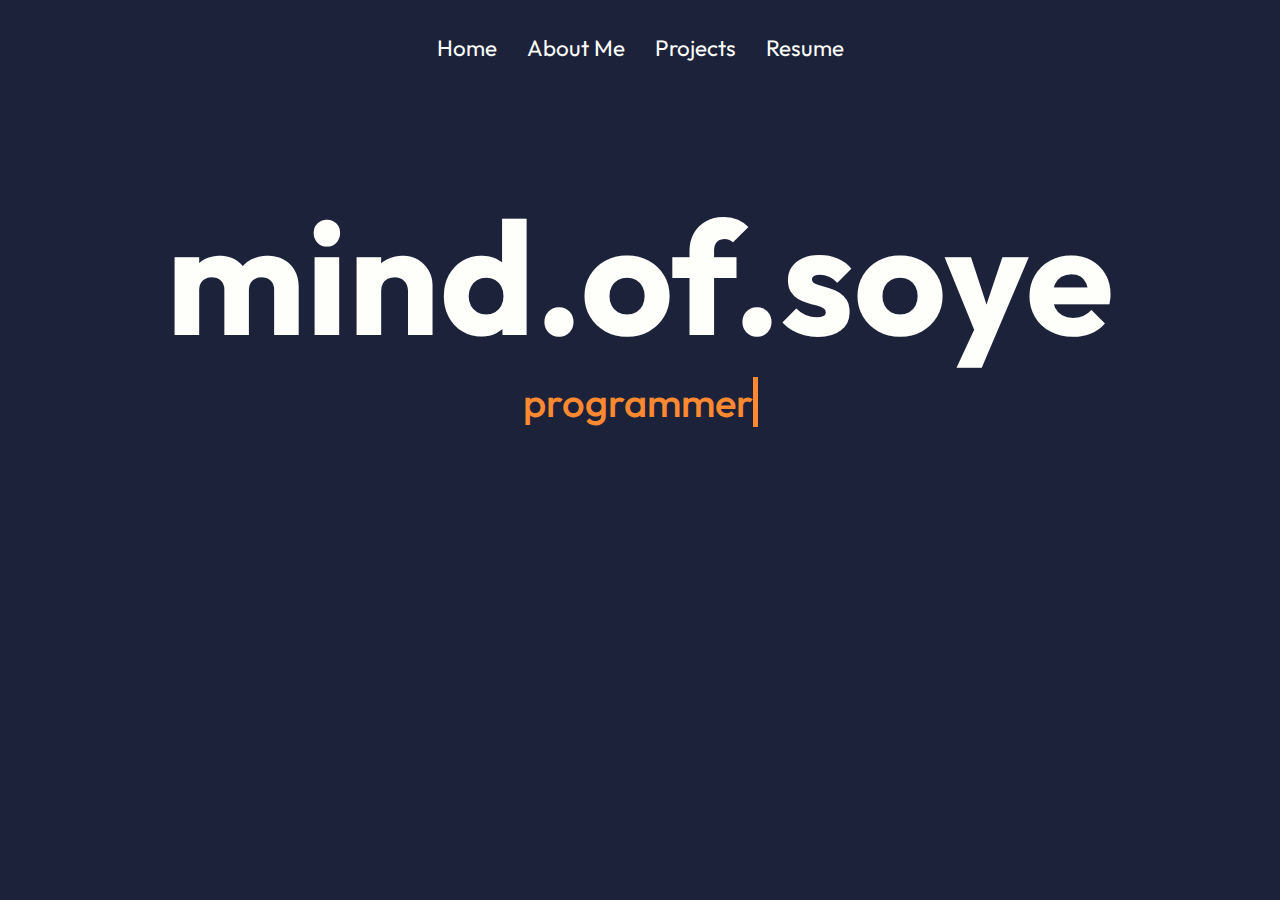
<file: index.html>
<!DOCTYPE html>
<html lang="en">
  <head>
    <meta charset="UTF-8" />
    <meta name="viewport" content="width=device-width, initial-scale=1.0" />
    <link rel="preconnect" href="https://fonts.googleapis.com" />
    <link rel="preconnect" href="https://fonts.gstatic.com" crossorigin />
    <link
      href="https://fonts.googleapis.com/css2?family=Outfit:wght@100..900&display=swap"
      rel="stylesheet"
    />
    <link rel="stylesheet" href="style.css" />
    <title>Landing Page</title>
  </head>
  <body>
    <!--
    <div>
      <div>
        <p>Hello there!👋</p>
      </div>
    </div>

    <p>My name is Soye and welcome to my website.</p>

    <p>
      I dare you to click this link:
      <a href="aboutMe.html">Link to another dimension</a>
    </p>
    
    <div class="header">
      <div class="logoContainer">
        <p class="logo">LOGO</p>
      </div>

      <div class="rightSideOfHeader">
        <div class="headerButtonContainer">
          <a href="index.html">
            <button class="headerButton">Home</button>
          </a>
        </div>
        <div class="headerButtonContainer">
          <a href="aboutMe.html">
            <button class="headerButton">About Me</button>
          </a>
        </div>
        <div class="headerButtonContainer">
          <a href="projects.html">
            <button class="headerButton">Projects</button>
          </a>
        </div>
        <div class="headerButtonContainer">
          <a href="resume.html">
            <button class="headerButton">Resume</button>
          </a>
        </div>
      </div>
    </div>

    <div class="welcomeContainer">
      <div class="welcomeText">
        <p>Hello there!👋</p>
        <p>I'm Soye</p>
        <div class="typedText">
          <p>And I love <span></span> </p>
        </div>
      </div>
    </div>
    -->
    <nav class="header">
      <div class="rightSideOfHeader">
        
        <div class="headerButtonContainer">
          <a href="index.html">
            <button class="headerButton">Home</button>
          </a>
        </div>
        <div class="headerButtonContainer">
          <a href="aboutMe.html">
            <button class="headerButton">About Me</button>
          </a>
        </div>
        <div class="headerButtonContainer">
          <a href="projects.html">
            <button class="headerButton">Projects</button>
          </a>
        </div>
        <div class="headerButtonContainer">
          <a href="resume.html">
            <button class="headerButton">Resume</button>
          </a>
        </div>
      </div>
    </nav>

    <article class="title">
      <section class="heading_one">
        <h1>mind.of.soye</h1>
      </section>
      <section class="typing">
        <p>programmer</p>
      </section>
    </article>
  </body>
</html>
</file>
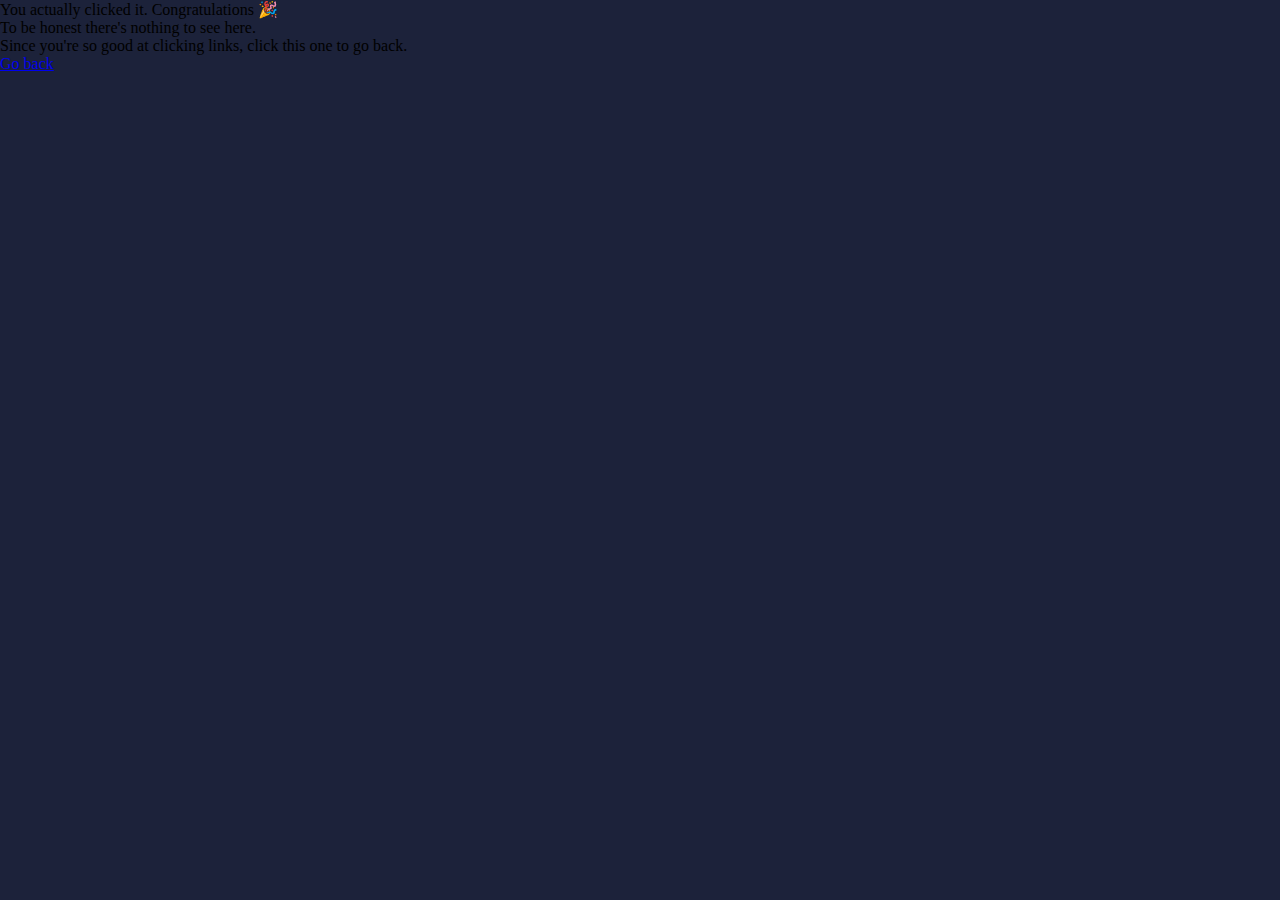
<file: aboutMe.html>
<!DOCTYPE html>
<html lang="en">
<head>
  <meta charset="UTF-8">
  <meta name="viewport" content="width=device-width, initial-scale=1.0">
  <link rel="stylesheet" href="style.css">
  <title>About Me</title>
</head>
<body>
  <p>You actually clicked it. Congratulations 🎉</p>
  <p>To be honest there's nothing to see here.</p>
  
  <p>Since you're so good at clicking links, click this one to go back.</p>
  <a href="index.html">Go back</a>
</body>
</html>
</file>
<file: style.css>
* {
  font-family: Outfit;
  padding: 0;
  margin: 0;
}
/*
body {
  background-color: #ececec;
  display: flex;
  flex-direction: column;
  height: 100vh;
}

.header {
  background-color: #334553;
  color: #fefefa;

  display: flex;
  flex-direction: row;
  align-items: center;
  justify-content: space-between;
  padding: 0px 20px;
  height: 55px;
  margin-bottom: 30px;
}
.rightSideOfHeader {
  display: flex;
  flex-direction: row;
  align-items: center;
  justify-content: space-between;
}
.logo {
  font-size: 35px;
  font-weight: 600;
}
.headerButton {
  color: #fefefa;
  font-size: 16px;

  border: none;
  background-color: transparent;
  height: 55px;
  padding: 0px 20px;
}
.headerButtonContainer {
  display: flex;
  flex-direction: row;

  transition: color 0.2s, background-color 0.2s, cursor 0.2s;
}
.headerButton:hover {
  color: white;
  cursor: pointer;
  background-color: #5c8aaa;
}

.welcomeText {
  display: flex;
  flex-direction: column;
  align-items: center;
  justify-content: center;

  font-size: 80px;
  font-weight: 600;
  line-height: 120px;
}
.typedText {
  position: relative;
}
.typedText span::before {
  content: "Creating";
  color: #ff7f50;

  animation: words 20s infinite;
}
.typedText span::after {
  content: "";
  position: absolute;
  width: 10px;
  height: 100%;
  background-color: transparent;
  border-left: 2px solid #ff7f50;
  right: -8px;
  animation: cursor 0.8s infinite;
}

@keyframes words {
  0%,
  20% {
    content: "Creating";
  }
  21%,
  40% {
    content: "Developing";
  }
  41%,
  60% {
    content: "Designing";
  }
  61%,
  80% {
    content: "Gaming";
  }
  81%,
  100% {
    content: "Making";
  }
}

@keyframes cursor {
  top {
    border-left: 2px solid #ececec;
  }
}

@keyframes typing {
  10%,
  15%,
  30%,
  35%,
  50%,
  55%,
  70%,
  75%,
  90%,
  95% {
    width: 0;
  }
  5%,
  20%,
  25%,
  40%,
  45%,
  60%,
  65%,
  80%,
  85%,
  100% {
    width: calc(100% + 8px);
  }
}
*/

body{
  background-color: #1C223A;
  min-height: 100%;
}

.title{
  display: flex;
  flex-direction: column;
  text-align: center;
  align-items: center;
  margin: 100px 0px;
}

.heading_one{
  color: #fefefa;
  font-size: clamp(1.8rem, 10vw, 5rem); /*min, default, max*/
}
.typing p{
  color: #FF8930;
  font-size: clamp(0.9rem, 5vw, 2.5rem);
  font-weight: 500;

  border-right: 5px solid #FF8930;
  white-space: no-wrap;
  overflow: hidden;
  animation:
  typing 2s steps(18),
  cursor .4s step-end infinite alternate;
}

.header {
  color: #fefefa;
  display: flex;
  flex-direction: row;
  justify-content: space-around;
  padding: 0px 20px;
  height: 55px;
  margin: 20px 0;
}
.rightSideOfHeader {
  display: flex;
  flex-direction: row;
  justify-content: space-between;
}
.headerButton {
  color: #fefefa;
  font-size: clamp(0.5rem, 3vw, 1.4rem);

  border: none;
  background-color: transparent;
  height: 55px;
  padding: 0px 15px;
}
.headerButtonContainer {
  display: flex;
  flex-direction: row;

  transition: color 0.2s, background-color 0.2s, cursor 0.2s;
}
.headerButton:hover {
  color: white;
  cursor: pointer;
  background-color: #5c8aaa;
}

@keyframes cursor{
  50% {
    border-color: transparent;
  }
}
@keyframes typing{
  from{
    width: 0%;
  }
  to{
    width: 100%;
  }
}
</file>
